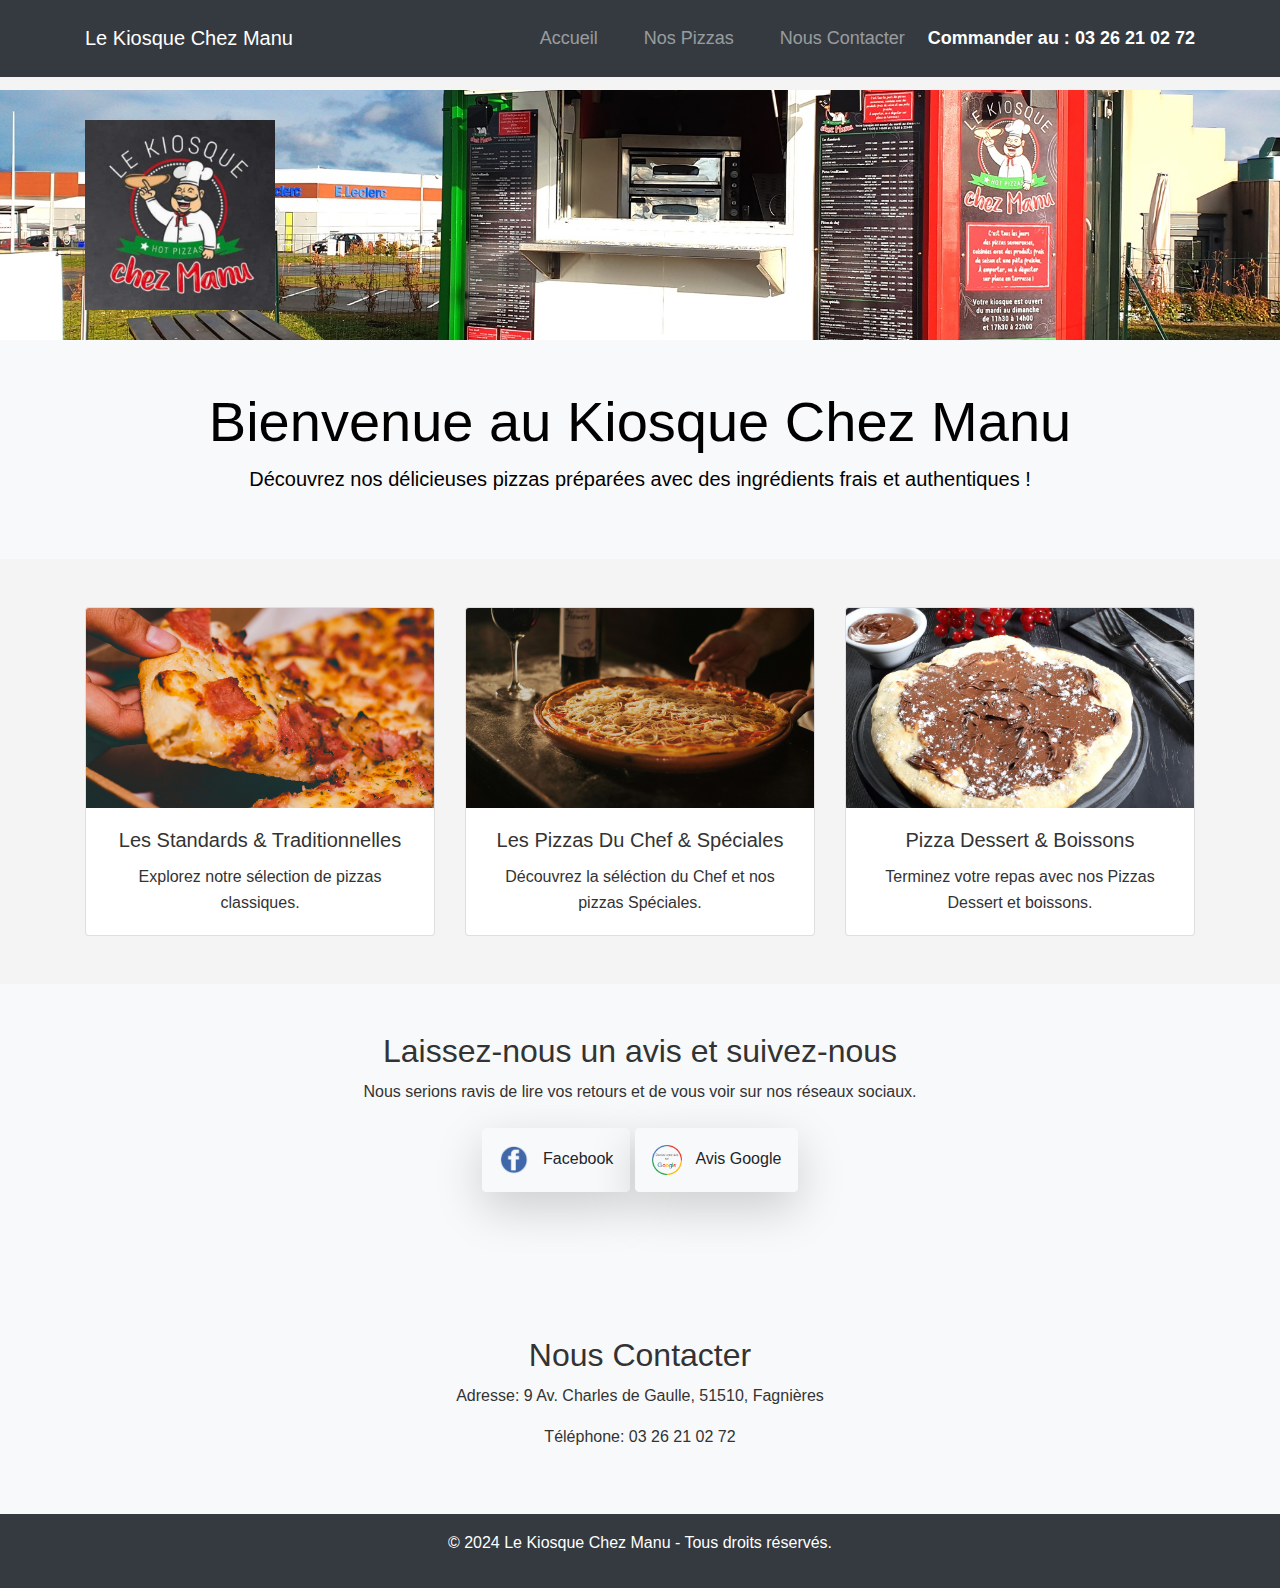
<file: index.html>
<!DOCTYPE html>
<html lang="fr">

<head>
    <meta charset="UTF-8">
    <meta name="viewport" content="width=device-width, initial-scale=1.0">
    <title>Le Kiosque Chez Manu</title>
    <!-- Lien vers Bootstrap CSS (si nécessaire) -->
    <link href="https://stackpath.bootstrapcdn.com/bootstrap/4.5.2/css/bootstrap.min.css" rel="stylesheet">
    <link rel="stylesheet" href="styles.css">
    
</head>

<body>
    <!-- Bannière avec logo et contact -->
    <header class="banner-header">
        <div class="container d-flex justify-content-between align-items-center py-3">
            <div class="logo">
                <img src="images/logo.png" alt="Logo Pizzeria" class="img-fluid" style="height: 190px;">
            </div>
        </div>
    </header>

    <!-- Navigation -->
    <nav class="navbar navbar-expand-lg navbar-dark bg-dark fixed-top">
        <div class="container">
            <a class="navbar-brand" href="index.html">Le Kiosque Chez Manu</a>
            <button class="navbar-toggler" type="button" data-toggle="collapse" data-target="#navbarNav"
                aria-controls="navbarNav" aria-expanded="false" aria-label="Toggle navigation">
                <span class="navbar-toggler-icon"></span>
            </button>
            <div class="collapse navbar-collapse" id="navbarNav">
                <ul class="navbar-nav ml-auto">
                    <li class="nav-item">
                        <a class="nav-link" href="index.html">Accueil</a>
                    </li>
                    <li class="nav-item">
                        <a class="nav-link" href="pizza.html">Nos Pizzas</a>
                    </li>
                    <li class="nav-item">
                        <a class="nav-link" href="#contact">Nous Contacter</a>
                    </li>
                </ul>
            </div>
            <div class="contact text-right">
                <p class="mb-0 my-3 text-white">Commander au : <a href="tel:0326210272" class="contact-link"><strong>03 26 21 02 72</strong></a></p>
            </div>
        </div>
    </nav>

    <!-- Section Accueil -->
    <section id="accueil" class="bg-light text-center py-5">
        <div class="container">
            <h1 class="display-4">Bienvenue au Kiosque Chez Manu</h1>
            <p class="lead">Découvrez nos délicieuses pizzas préparées avec des ingrédients frais et authentiques !</p>
        </div>
    </section>

    <!-- Trois cartes cliquables -->
    <section class="py-5">
        <div class="container">
            <div class="row">
                <div class="col-md-4">
                    <a href="pizza.html?category=classiques" class="card-link">
                        <div class="card">
                            <img src="images/pizzaclassique.jpg" class="card-img-top" alt="Pizza Classique">
                            <div class="card-body">
                                <h5 class="card-title">Les Standards & Traditionnelles</h5>
                                <p class="card-text">Explorez notre sélection de pizzas classiques.</p>
                            </div>
                        </div>
                    </a>
                </div>
                <div class="col-md-4">
                    <a href="pizza.html?category=speciales" class="card-link">
                        <div class="card">
                            <img src="images/pizzaspecial.jpg" class="card-img-top" alt="Pizzas Spécialités">
                            <div class="card-body">
                                <h5 class="card-title">Les Pizzas Du Chef & Spéciales</h5>
                                <p class="card-text">Découvrez la séléction du Chef et nos pizzas Spéciales.</p>
                            </div>
                        </div>
                    </a>
                </div>
                <div class="col-md-4">
                    <a href="pizza.html?category=desserts" class="card-link">
                        <div class="card">
                            <img src="images/dessert.jpg" class="card-img-top" alt="Desserts">
                            <div class="card-body">
                                <h5 class="card-title">Pizza Dessert & Boissons</h5>
                                <p class="card-text">Terminez votre repas avec nos Pizzas Dessert et boissons.</p>
                            </div>
                        </div>
                    </a>
                </div>
            </div>
        </div>
    </section>

    <!-- Section Avis et Réseaux Sociaux -->
    <section class="bg-light py-5">
        <div class="container text-center">
            <h2>Laissez-nous un avis et suivez-nous</h2>
            <p class="mb-4">Nous serions ravis de lire vos retours et de vous voir sur nos réseaux sociaux.</p>
            <a href="https://www.facebook.com/lekiosquechezmanu/" target="_blank" class="btn btn-light shadow-lg p-3 mb-5 bg-body-tertiary rounded">
                <img src="images/facebook-icon.png" alt="Facebook" style="width: 30px; height: 30px; margin-right: 10px;"> Facebook
            </a>
            <a href="https://www.google.com/search?q=Le%20kiosque%20chez%20Manu%20Avis&rflfq=1&num=20&stick=H4sIAAAAAAAAAONgkxIxNLWwMDG2MDQytzA1MzcxM7c0M9rAyPiKUdInVSE7M7-4sDRVITkjtUrBNzGvVMGxLLN4EStuOQCFjjLFUwAAAA&rldimm=15884381278567467962&tbm=lcl&cs=1&hl=fr&sa=X&ved=0CCgQ9fQKKABqFwoTCOCt7K_86ooDFQAAAAAdAAAAABAG&biw=1920&bih=917&dpr=1#lkt=LocalPoiReviews" target="_blank" class="btn btn-light shadow-lg p-3 mb-5 bg-body-tertiary rounded">
                <img src="images/google-icon.png" alt="Google" style="width: 30px; height: 30px; margin-right: 10px;"> Avis Google
            </a>
        </div>
    </section>

    <!-- Section Contact -->
    <section id="contact" class="bg-light py-5 text-center">
        <div class="container">
            <h2>Nous Contacter</h2>
            <p>Adresse: 9 Av. Charles de Gaulle, 51510, Fagnières</p>
            <p>Téléphone: 03 26 21 02 72</p>
        </div>
    </section>

    <!-- Footer -->
    <footer class="bg-dark text-white py-3 text-center">
        <p>&copy; 2024 Le Kiosque Chez Manu - Tous droits réservés.</p>
    </footer>

    <!-- Lien vers Bootstrap JS et dépendances -->
    <script src="https://code.jquery.com/jquery-3.5.1.slim.min.js"></script>
    <script src="https://cdn.jsdelivr.net/npm/bootstrap@4.5.2/dist/js/bootstrap.bundle.min.js"></script>

</body>

</html>
</file>
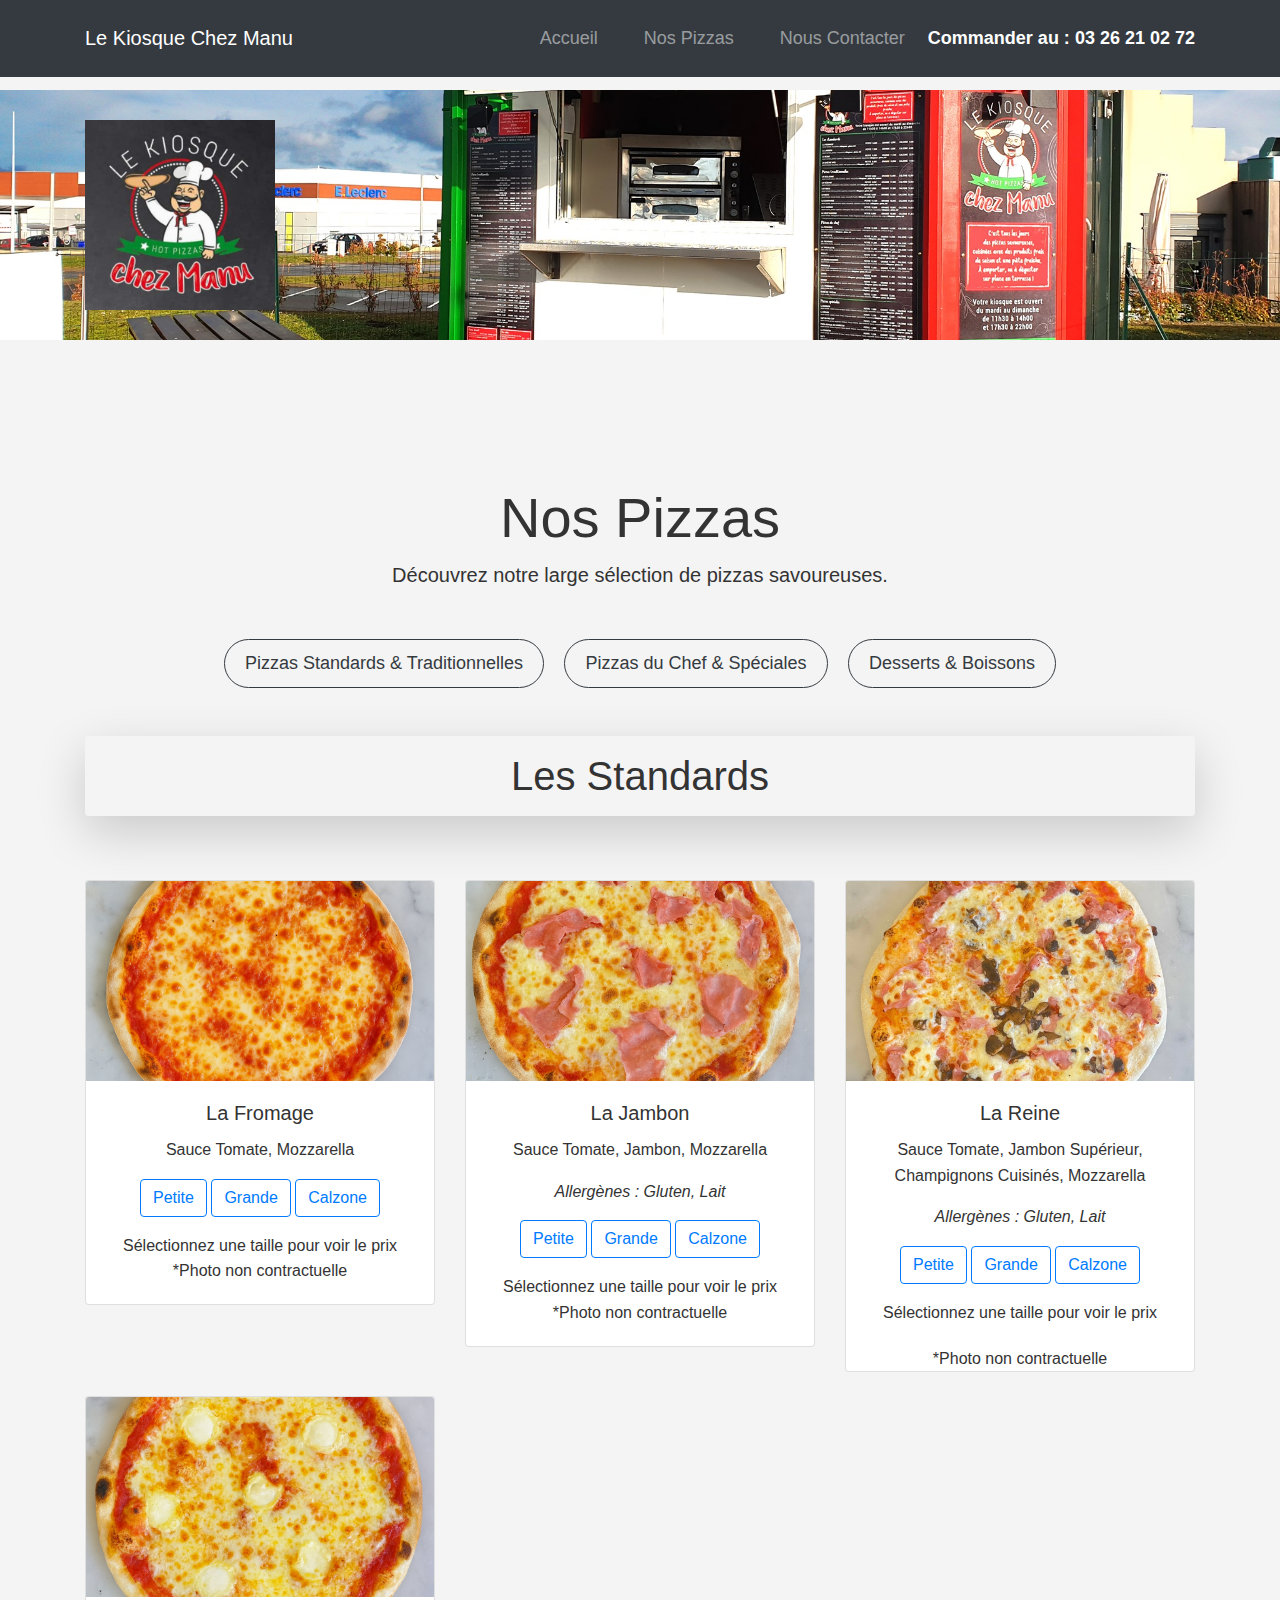
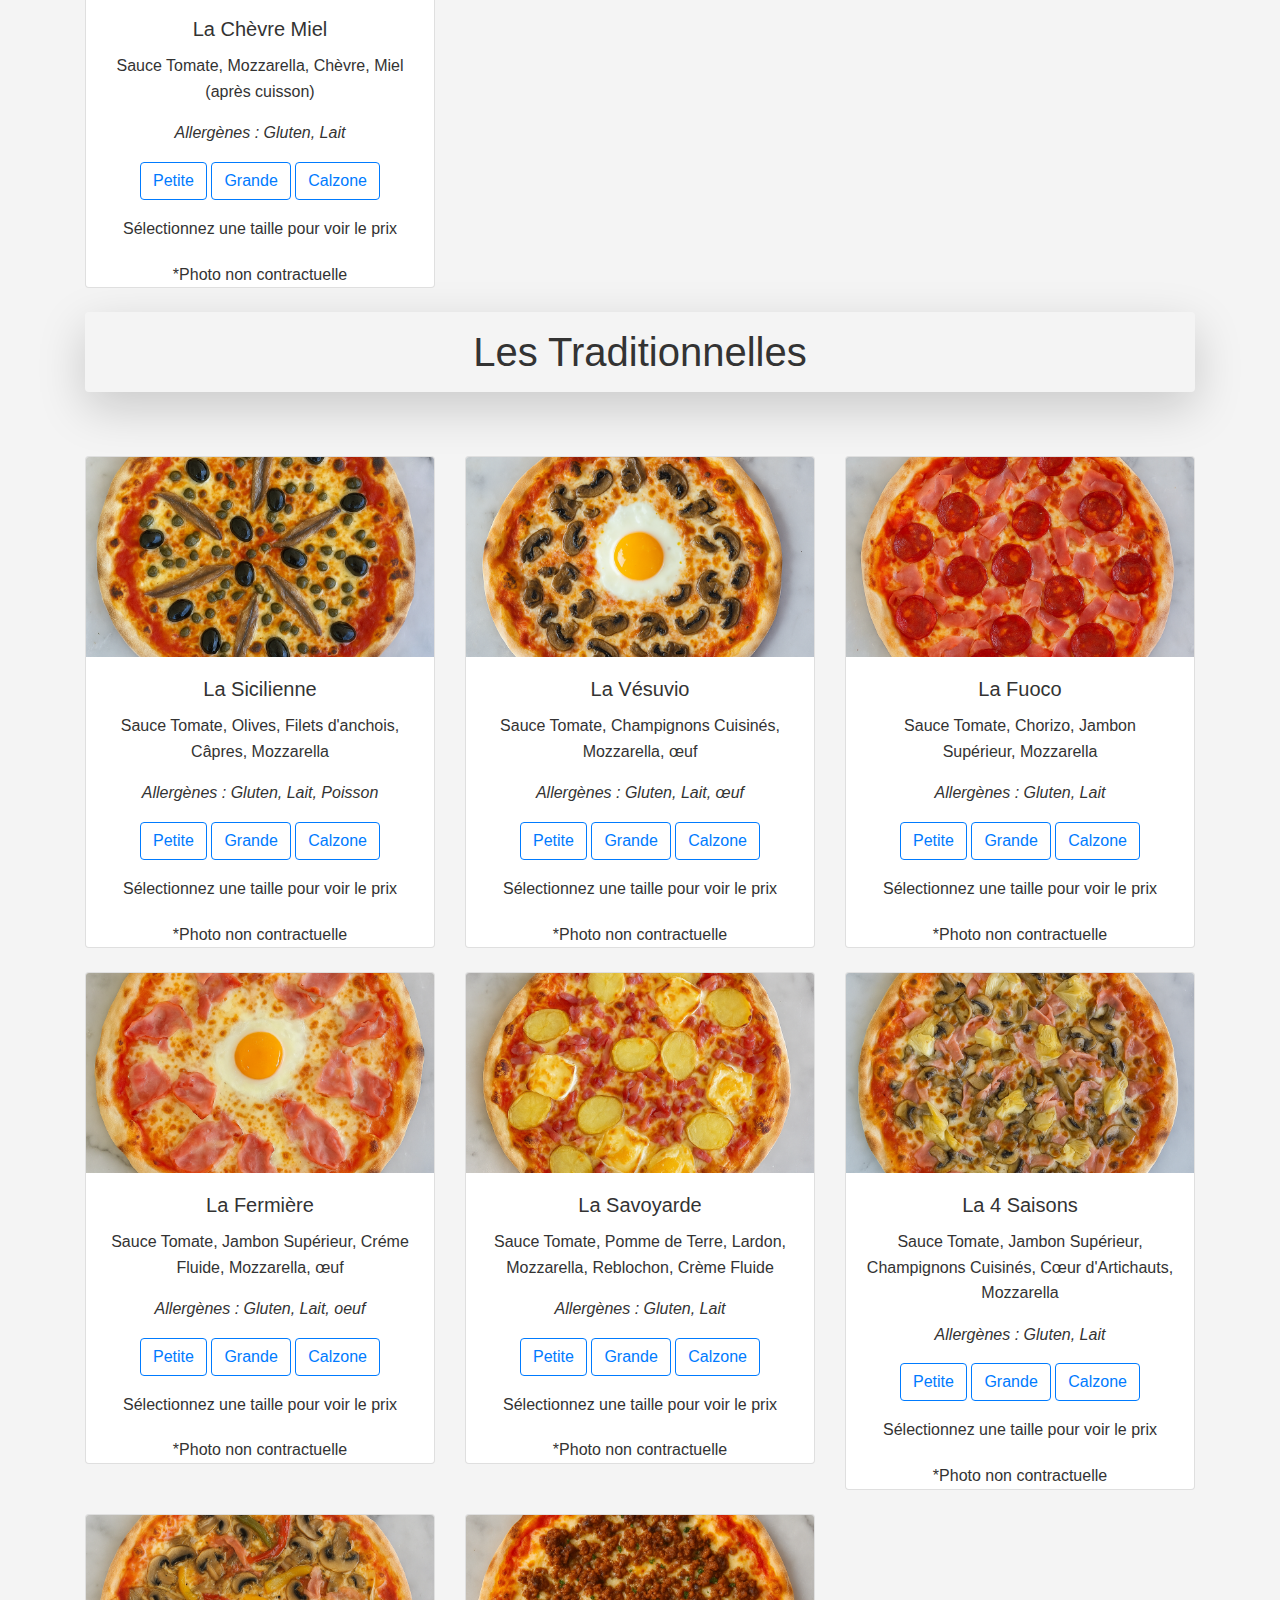
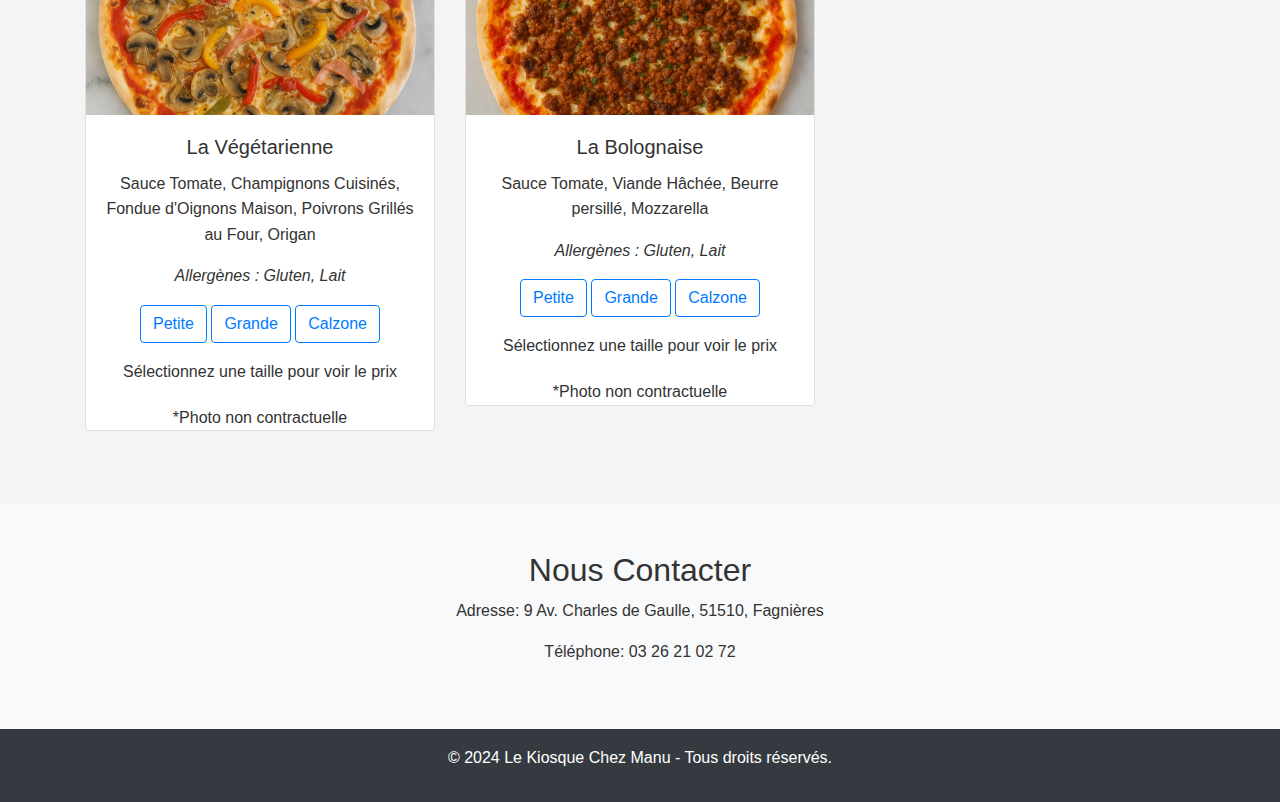
<file: pizza.html>
<!DOCTYPE html>
<html lang="fr">

<head>
    <meta charset="UTF-8">
    <meta name="viewport" content="width=device-width, initial-scale=1.0">
    <title>Nos Pizzas</title>
    <link href="https://stackpath.bootstrapcdn.com/bootstrap/4.5.2/css/bootstrap.min.css" rel="stylesheet">
    <link rel="stylesheet" href="styles.css">

    <head>
  <meta charset="UTF-8" />
  <meta name="viewport" content="width=device-width, initial-scale=1" />

  <!-- SEO de base -->
  <title>Menu pizzas – Le Kiosque Chez Manu (Fagnières) | Pizzas à emporter</title>
  <meta name="description" content="Découvrez la carte des pizzas du Kiosque Chez Manu à Fagnières (51510) : classiques, du chef, spéciales, desserts et boissons. Commande au 03 26 21 02 72." />
  <link rel="canonical" href="https://ton-domaine.fr/pizza.html" />
  <link rel="alternate" href="https://ton-domaine.fr/pizza.html" hreflang="fr-FR" />

  <!-- Open Graph / Twitter -->
  <meta property="og:type" content="website" />
  <meta property="og:locale" content="fr_FR" />
  <meta property="og:title" content="Menu pizzas – Le Kiosque Chez Manu (Fagnières)" />
  <meta property="og:description" content="Nos pizzas à emporter : classiques, du chef, spéciales, desserts et boissons." />
  <meta property="og:url" content="https://ton-domaine.fr/pizza.html" />
  <meta property="og:image" content="/images/banniere_1200x630.jpg" />
  <meta name="twitter:card" content="summary_large_image" />

  <!-- Favicons (place les fichiers générés dans /images/) -->
  <link rel="icon" type="image/png" sizes="16x16" href="/images/favicon-16x16.png">
  <link rel="icon" type="image/png" sizes="32x32" href="/images/favicon-32x32.png">
  <link rel="apple-touch-icon" sizes="180x180" href="/images/favicon-180x180.png">

  <!-- Données structurées -->
  <script type="application/ld+json">
  {
    "@context": "https://schema.org",
    "@type": "Menu",
    "name": "Carte des pizzas – Le Kiosque Chez Manu",
    "url": "https://ton-domaine.fr/pizza.html",
    "hasMenuSection": [
      {"@type": "MenuSection", "name": "Standards"},
      {"@type": "MenuSection", "name": "Traditionnelles"},
      {"@type": "MenuSection", "name": "Pizzas du Chef"},
      {"@type": "MenuSection", "name": "Spéciales"},
      {"@type": "MenuSection", "name": "Desserts"},
      {"@type": "MenuSection", "name": "Boissons"}
    ]
  }
  </script>
  <script type="application/ld+json">
  {
    "@context": "https://schema.org",
    "@type": "BreadcrumbList",
    "itemListElement": [
      {"@type": "ListItem","position": 1,"name": "Accueil","item": "https://ton-domaine.fr/"},
      {"@type": "ListItem","position": 2,"name": "Menu"}
    ]
  }
  </script>
</head>

</head>

<body>
    <!-- Bannière avec logo et contact -->
    <header class="banner-header">
        <div class="container d-flex justify-content-between align-items-center py-3">
            <div class="logo">
                <img src="images/logo.png" alt="Le Kiosque Chez Manu – Pizzeria à Fagnières" class="img-fluid" style="height: 190px;">
            </div>
        </div>
    </header>

     <!-- Navigation -->
     <nav class="navbar navbar-expand-lg navbar-dark bg-dark fixed-top">
        <div class="container">
            <a class="navbar-brand" href="index.html">Le Kiosque Chez Manu</a>
            <button class="navbar-toggler" type="button" data-toggle="collapse" data-target="#navbarNav"
                aria-controls="navbarNav" aria-expanded="false" aria-label="Toggle navigation">
                <span class="navbar-toggler-icon"></span>
            </button>
            <div class="collapse navbar-collapse" id="navbarNav">
                <ul class="navbar-nav ml-auto">
                    <li class="nav-item">
                        <a class="nav-link" href="index.html">Accueil</a>
                    </li>
                    <li class="nav-item">
                        <a class="nav-link" href="pizza.html">Nos Pizzas</a>
                    </li>
                    <li class="nav-item">
                        <a class="nav-link" href="#contact">Nous Contacter</a>
                    </li>
                </ul>
            </div>
            <div class="contact text-right">
                <p class="mb-0 my-3 text-white">Commander au : <a href="tel:0326210272" class="contact-link"><strong>03 26 21 02 72</strong></a></p>
            </div>
        </div>
    </nav>

    <!-- Section Menu Pizzas -->
    <section class="py-5">
        <div class="container text-center mt-5 pt-5">
            <h1 class="display-4">Nos Pizzas</h1>
            <p class="lead mb-5">Découvrez notre large sélection de pizzas savoureuses.</p>

            <!-- Menu de navigation interne pour les différentes catégories -->
            <div class="menu-navigation mb-5">
                <button class="btn btn-outline-dark mx-2" onclick="showSection('classiques')">Pizzas Standards & Traditionnelles </button>
                <button class="btn btn-outline-dark mx-2" onclick="showSection('speciales')">Pizzas du Chef & Spéciales</button>
                <button class="btn btn-outline-dark mx-2" onclick="showSection('desserts')">Desserts & Boissons</button>
            </div>

            <!-- Grille des pizzas classiques -->
            <div id="classiques" class="section-content">
                <div class="d-flex flex-column mb-3">
                    <h1 class="display-5 shadow-lg p-3 mb-5 bg-body-tertiary rounded"> Les Standards</h1>
                </div>
                <div class="row">
                    <div class="col-md-4 mb-4">
                        <div class="card">
                            <img src="images/fromage.png" class="card-img-top" alt="Pizza prix-fromage">
                            <div class="card-body">
                            <h5 class="card-title">La Fromage</h5>
                            <p>Sauce Tomate, Mozzarella</p>
                            <div class="mt-3">
                                <button class="btn btn-outline-primary" onclick="afficherPrix('petite', 'prix-fromage')">Petite</button>
                                <button class="btn btn-outline-primary" onclick="afficherPrix('grande', 'prix-fromage')">Grande</button>
                                <button class="btn btn-outline-primary" onclick="afficherPrix('calzone', 'prix-fromage')">Calzone</button>
                            </div>
                            <div class="mt-3">
                                <span id="prix-fromage" class="prix">Sélectionnez une taille pour voir le prix</span>
                            </div>

                            <!-- Note photo -->
                            <span class="photo-note">*Photo non contractuelle</span>
                            </div>
                        </div>
                    </div>
                    <div class="col-md-4 mb-4">
                        <div class="card">
                            <img src="images/Jambon.png" class="card-img-top" alt="Pizza Jambon">
                            <div class="card-body">
                                <h5 class="card-title">La Jambon</h5>
                                <p class="card-text">Sauce Tomate, Jambon, Mozzarella</p>
                                <span class="card-alergen"><i>Allergènes : Gluten, Lait</i></span>
                                <div class="mt-3">
                                    <button class="btn btn-outline-primary" onclick="afficherPrix('petite', 'prix-jambon')">Petite</button>
                                    <button class="btn btn-outline-primary" onclick="afficherPrix('grande', 'prix-jambon')">Grande</button>
                                    <button class="btn btn-outline-primary" onclick="afficherPrix('calzone', 'prix-jambon')">Calzone</button>
                                </div>
                                <div class="mt-3">
                                    <span id="prix-jambon" class="prix">Sélectionnez une taille pour voir le prix</span>
                                </div>
                                <span class="photo-note">*Photo non contractuelle</span>
                            </div>
                        </div>
                    </div>
                    <div class="col-md-4 mb-4">
                        <div class="card">
                            <img src="images/reine.jpeg" class="card-img-top" alt="Pizza Reine">
                            <div class="card-body">
                                <h5 class="card-title">La Reine</h5>
                                <p class="card-text">Sauce Tomate, Jambon Supérieur, Champignons Cuisinés, Mozzarella</p>
                                <span class="card-alergen"><i>Allergènes : Gluten, Lait</i></span>
                                <div class="mt-3">
                                    <button class="btn btn-outline-primary" onclick="afficherPrix('petite', 'prix-Reine')">Petite</button>
                                    <button class="btn btn-outline-primary" onclick="afficherPrix('grande', 'prix-Reine')">Grande</button>
                                    <button class="btn btn-outline-primary" onclick="afficherPrix('calzone', 'prix-Reine')">Calzone</button>
                                </div>
                                <div class="mt-3">
                                    <span id="prix-Reine" class="prix">Sélectionnez une taille pour voir le prix</span>
                                </div>
                            </div>
                            <span class="photo-note">*Photo non contractuelle</span>
                        </div>
                    </div>
                    <div class="col-md-4 mb-4">
                        <div class="card">
                            <img src="images/chevreMiel.png" class="card-img-top" alt="Pizza Chèvre Miel">
                            <div class="card-body">
                                <h5 class="card-title">La Chèvre Miel</h5>
                                <p class="card-text">Sauce Tomate, Mozzarella, Chèvre, Miel (après cuisson)</p>
                                <span class="card-alergen"><i>Allergènes : Gluten, Lait</i></span>
                                <div class="mt-3">
                                    <button class="btn btn-outline-primary" onclick="afficherPrix('petite', 'prix-ChevreMiel')">Petite</button>
                                    <button class="btn btn-outline-primary" onclick="afficherPrix('grande', 'prix-ChevreMiel')">Grande</button>
                                    <button class="btn btn-outline-primary" onclick="afficherPrix('calzone', 'prix-ChevreMiel')">Calzone</button>
                                </div>
                                <div class="mt-3">
                                    <span id="prix-ChevreMiel" class="prix">Sélectionnez une taille pour voir le prix</span>
                                </div>
                            </div>
                            <span class="photo-note">*Photo non contractuelle</span>
                        </div>
                    </div>
                    <!-- Ajout de nouvelle pizza au dessus de se commentaire -->
                </div>
                <div class="d-flex flex-column mb-3">
                    <h1 class="display-5 shadow-lg p-3 mb-5 bg-body-tertiary rounded"> Les Traditionnelles </h1>
                </div>
                <div class="row">
                    <div class="col-md-4 mb-4">
                        <div class="card">
                            <img src="images/Sicilienne.png" class="card-img-top" alt="Pizza Sicilienne">
                            <div class="card-body">
                                <h5 class="card-title">La Sicilienne</h5>
                                <p class="card-text">Sauce Tomate, Olives, Filets d'anchois, Câpres, Mozzarella</p>
                                <span class="card-alergen"><i>Allergènes : Gluten, Lait, Poisson</i></span>
                                <div class="mt-3">
                                    <button class="btn btn-outline-primary" onclick="afficherPrix('petite', 'prix-Sicilienne')">Petite</button>
                                    <button class="btn btn-outline-primary" onclick="afficherPrix('grande', 'prix-Sicilienne')">Grande</button>
                                    <button class="btn btn-outline-primary" onclick="afficherPrix('calzone', 'prix-Sicilienne')">Calzone</button>
                                </div>
                                <div class="mt-3">
                                    <span id="prix-Sicilienne" class="prix">Sélectionnez une taille pour voir le prix</span>
                                </div>
                            </div>
                            <span class="photo-note">*Photo non contractuelle</span>
                        </div>
                    </div>
                    <div class="col-md-4 mb-4">
                        <div class="card">
                            <img src="images/vesuvio.png" class="card-img-top" alt="Pizza Vesuvio">
                            <div class="card-body">
                                <h5 class="card-title">La Vésuvio</h5>
                                <p class="card-text">Sauce Tomate, Champignons Cuisinés, Mozzarella, œuf</p>
                                <span class="card-alergen"><i>Allergènes : Gluten, Lait, œuf </i></span>
                                <div class="mt-3">
                                    <button class="btn btn-outline-primary" onclick="afficherPrix('petite', 'prix-Vesuvio')">Petite</button>
                                    <button class="btn btn-outline-primary" onclick="afficherPrix('grande', 'prix-Vesuvio')">Grande</button>
                                    <button class="btn btn-outline-primary" onclick="afficherPrix('calzone', 'prix-Vesuvio')">Calzone</button>
                                </div>
                                <div class="mt-3">
                                    <span id="prix-Vesuvio" class="prix">Sélectionnez une taille pour voir le prix</span>
                                </div>
                            </div>
                            <span class="photo-note">*Photo non contractuelle</span>
                        </div>
                    </div>
                    <div class="col-md-4 mb-4">
                        <div class="card">
                            <img src="images/fuoco.png" class="card-img-top" alt="Pizza Fuoco">
                            <div class="card-body">
                                <h5 class="card-title">La Fuoco</h5>
                                <p class="card-text">Sauce Tomate, Chorizo, Jambon Supérieur, Mozzarella</p>
                                <span class="card-alergen"><i>Allergènes : Gluten, Lait</i></span>
                                <div class="mt-3">
                                    <button class="btn btn-outline-primary" onclick="afficherPrix('petite', 'prix-Fuoco')">Petite</button>
                                    <button class="btn btn-outline-primary" onclick="afficherPrix('grande', 'prix-Fuoco')">Grande</button>
                                    <button class="btn btn-outline-primary" onclick="afficherPrix('calzone', 'prix-Fuoco')">Calzone</button>
                                </div>
                                <div class="mt-3">
                                    <span id="prix-Fuoco" class="prix">Sélectionnez une taille pour voir le prix</span>
                                </div>
                            </div>
                            <span class="photo-note">*Photo non contractuelle</span>
                        </div>
                    </div>
                    <div class="col-md-4 mb-4">
                        <div class="card">
                            <img src="images/fermiere.png" class="card-img-top" alt="Pizza Fermiere">
                            <div class="card-body">
                                <h5 class="card-title">La Fermière</h5>
                                <p class="card-text">Sauce Tomate, Jambon Supérieur, Créme Fluide, Mozzarella, œuf </p>
                                <span class="card-alergen"><i>Allergènes : Gluten, Lait, oeuf</i></span>
                                <div class="mt-3">
                                    <button class="btn btn-outline-primary" onclick="afficherPrix('petite', 'prix-Fermiere')">Petite</button>
                                    <button class="btn btn-outline-primary" onclick="afficherPrix('grande', 'prix-Fermiere')">Grande</button>
                                    <button class="btn btn-outline-primary" onclick="afficherPrix('calzone', 'prix-Fermiere')">Calzone</button>
                                </div>
                                <div class="mt-3">
                                    <span id="prix-Fermiere" class="prix">Sélectionnez une taille pour voir le prix</span>
                                </div>
                            </div>
                            <span class="photo-note">*Photo non contractuelle</span>
                        </div>
                    </div>
                    <div class="col-md-4 mb-4">
                        <div class="card">
                            <img src="images/savoyarde.png" class="card-img-top" alt="Pizza Savoyarde">
                            <div class="card-body">
                                <h5 class="card-title">La Savoyarde</h5>
                                <p class="card-text">Sauce Tomate, Pomme de Terre, Lardon, Mozzarella, Reblochon, Crème Fluide </p>
                                <span class="card-alergen"><i>Allergènes : Gluten, Lait</i></span>
                                <div class="mt-3">
                                    <button class="btn btn-outline-primary" onclick="afficherPrix('petite', 'prix-Savoyarde')">Petite</button>
                                    <button class="btn btn-outline-primary" onclick="afficherPrix('grande', 'prix-Savoyarde')">Grande</button>
                                    <button class="btn btn-outline-primary" onclick="afficherPrix('calzone', 'prix-Savoyarde')">Calzone</button>
                                </div>
                                <div class="mt-3">
                                    <span id="prix-Savoyarde" class="prix">Sélectionnez une taille pour voir le prix</span>
                                </div>
                            </div>
                            <span class="photo-note">*Photo non contractuelle</span>
                        </div>
                    </div>
                    <div class="col-md-4 mb-4">
                        <div class="card">
                            <img src="images/4saisons.png" class="card-img-top" alt="Pizza 4 Saisons">
                            <div class="card-body">
                                <h5 class="card-title">La 4 Saisons</h5>
                                <p class="card-text">Sauce Tomate, Jambon Supérieur, Champignons Cuisinés, Cœur d'Artichauts, Mozzarella </p>
                                <span class="card-alergen"><i>Allergènes : Gluten, Lait</i></span>
                                <div class="mt-3">
                                    <button class="btn btn-outline-primary" onclick="afficherPrix('petite', 'prix-4Saisons')">Petite</button>
                                    <button class="btn btn-outline-primary" onclick="afficherPrix('grande', 'prix-4Saisons')">Grande</button>
                                    <button class="btn btn-outline-primary" onclick="afficherPrix('calzone', 'prix-4Saisons')">Calzone</button>
                                </div>
                                <div class="mt-3">
                                    <span id="prix-4Saisons" class="prix">Sélectionnez une taille pour voir le prix</span>
                                </div>
                            </div>
                            <span class="photo-note">*Photo non contractuelle</span>
                        </div>
                    </div>
                    <div class="col-md-4 mb-4">
                        <div class="card">
                            <img src="images/vegetarienne.png" class="card-img-top" alt="Pizza Vegetarienne">
                            <div class="card-body">
                                <h5 class="card-title">La Végétarienne</h5>
                                <p class="card-text">Sauce Tomate, Champignons Cuisinés, Fondue d'Oignons Maison, Poivrons Grillés au Four, Origan </p>
                                <span class="card-alergen"><i>Allergènes : Gluten, Lait</i></span>
                                <div class="mt-3">
                                    <button class="btn btn-outline-primary" onclick="afficherPrix('petite', 'prix-Vegetarienne')">Petite</button>
                                    <button class="btn btn-outline-primary" onclick="afficherPrix('grande', 'prix-Vegetarienne')">Grande</button>
                                    <button class="btn btn-outline-primary" onclick="afficherPrix('calzone', 'prix-Vegetarienne')">Calzone</button>
                                </div>
                                <div class="mt-3">
                                    <span id="prix-Vegetarienne" class="prix">Sélectionnez une taille pour voir le prix</span>
                                </div>
                            </div>
                            <span class="photo-note">*Photo non contractuelle</span>
                        </div>
                    </div>
                    <div class="col-md-4 mb-4">
                        <div class="card">
                            <img src="images/bolognaise.png" class="card-img-top" alt="Pizza Bolognaise">
                            <div class="card-body">
                                <h5 class="card-title">La Bolognaise</h5>
                                <p class="card-text">Sauce Tomate, Viande Hâchée, Beurre persillé, Mozzarella </p>
                                <span class="card-alergen"><i>Allergènes : Gluten, Lait</i></span>
                                <div class="mt-3">
                                    <button class="btn btn-outline-primary" onclick="afficherPrix('petite', 'prix-Bolognaise')">Petite</button>
                                    <button class="btn btn-outline-primary" onclick="afficherPrix('grande', 'prix-Bolognaise')">Grande</button>
                                    <button class="btn btn-outline-primary" onclick="afficherPrix('calzone', 'prix-Bolognaise')">Calzone</button>
                                </div>
                                <div class="mt-3">
                                    <span id="prix-Bolognaise" class="prix">Sélectionnez une taille pour voir le prix</span>
                                </div>
                            </div>
                            <span class="photo-note">*Photo non contractuelle</span>
                        </div>
                    </div>
                   
                    <!-- Ajout de nouvelle pizza au dessus de se commentaire -->
                </div>
            </div>

            <!-- Grille des pizzas spéciales -->
            <div id="speciales" class="section-content" style="display: none;">
                <div class="d-flex flex-column mb-3">
                    <h1 class="display-5 shadow-lg p-3 mb-5 bg-body-tertiary rounded"> Les Pizzas du Chef</h1>
                </div>
                <div class="row">
                    <div class="col-md-4 mb-4">
                        <div class="card">
                            <img src="images/perigord.png" class="card-img-top" alt="Pizza Perigord">
                            <div class="card-body">
                                <h5 class="card-title">La Périgord</h5>
                                <p class="card-text">Base Crème Fraiche, Pomme de Terre, Fondue d'Oignons Maison, Champignons Cuisinés, Confiture de Figue, Foie Gras, Mozzarella </p>
                                <span class="card-alergen"><i>Allergènes : Gluten, Lait</i></span>
                                <div class="mt-3">
                                    <button class="btn btn-outline-primary" onclick="afficherPrix('petite', 'prix-Perigord')">Petite</button>
                                    <button class="btn btn-outline-primary" onclick="afficherPrix('grande', 'prix-Perigord')">Grande</button>
                                    <button class="btn btn-outline-primary" onclick="afficherPrix('calzone', 'prix-Perigord')">Calzone</button>
                                </div>
                                <div class="mt-3">
                                    <span id="prix-Perigord" class="prix">Sélectionnez une taille pour voir le prix</span>
                                </div>
                            </div>
                            <span class="photo-note">*Photo non contractuelle</span>
                        </div>
                    </div>
                    <div class="col-md-4 mb-4">
                        <div class="card">
                            <img src="images/raclette.jpeg" class="card-img-top" alt="Pizza Raclette">
                            <div class="card-body">
                                <h5 class="card-title">La Raclette</h5>
                                <p class="card-text">Base Crème Fraiche, Pomme de Terre, Jambon de Pays, Fromage à Raclette</p>
                                <span class="card-alergen"><i>Allergènes : Gluten, Lait</i></span>
                                <div class="mt-3">
                                    <button class="btn btn-outline-primary" onclick="afficherPrix('petite', 'prix-Raclette')">Petite</button>
                                    <button class="btn btn-outline-primary" onclick="afficherPrix('grande', 'prix-Raclette')">Grande</button>
                                    <button class="btn btn-outline-primary" onclick="afficherPrix('calzone', 'prix-Raclette')">Calzone</button>
                                </div>
                                <div class="mt-3">
                                    <span id="prix-Raclette" class="prix">Sélectionnez une taille pour voir le prix</span>
                                </div>
                            </div>
                            <span class="photo-note">*Photo non contractuelle</span>
                        </div>
                    </div>
                    <div class="col-md-4 mb-4">
                        <div class="card">
                            <img src="images/Troyenne.png" class="card-img-top" alt="Pizza Troyenne">
                            <div class="card-body">
                                <h5 class="card-title">La Troyenne</h5>
                                <p class="card-text">Base Crème Fraiche, Moutarde, Oignons, Pomme de Terre, Andouillette, Chaource, Mozzarella</p>
                                <span class="card-alergen"><i>Allergènes : Gluten, Lait, Moutarde</i></span>
                                <div class="mt-3">
                                    <button class="btn btn-outline-primary" onclick="afficherPrix('petite', 'prix-Troyenne')">Petite</button>
                                    <button class="btn btn-outline-primary" onclick="afficherPrix('grande', 'prix-Troyenne')">Grande</button>
                                    <button class="btn btn-outline-primary" onclick="afficherPrix('calzone', 'prix-Troyenne')">Calzone</button>
                                </div>
                                <div class="mt-3">
                                    <span id="prix-Troyenne" class="prix">Sélectionnez une taille pour voir le prix</span>
                                </div>
                            </div>
                            <span class="photo-note">*Photo non contractuelle</span>
                        </div>
                    </div>
                    <div class="col-md-4 mb-4">
                        <div class="card">
                            <img src="images/Tartiflette.png" class="card-img-top" alt="Pizza Tartiflette">
                            <div class="card-body">
                                <h5 class="card-title">La Tartiflette</h5>
                                <p class="card-text">Base Crème Fraiche, Pomme de Terre, Fondue d'Oignons Maison, Lardons, Reblochon, Mozzarella</p>
                                <span class="card-alergen"><i>Allergènes : Gluten, Lait</i></span>
                                <div class="mt-3">
                                    <button class="btn btn-outline-primary" onclick="afficherPrix('petite', 'prix-Tartiflette')">Petite</button>
                                    <button class="btn btn-outline-primary" onclick="afficherPrix('grande', 'prix-Tartiflette')">Grande</button>
                                    <button class="btn btn-outline-primary" onclick="afficherPrix('calzone', 'prix-Tartiflette')">Calzone</button>
                                </div>
                                <div class="mt-3">
                                    <span id="prix-Tartiflette" class="prix">Sélectionnez une taille pour voir le prix</span>
                                </div>
                            </div>
                            <span class="photo-note">*Photo non contractuelle</span>
                        </div>
                    </div>
                    <div class="col-md-4 mb-4">
                        <div class="card">
                            <img src="images/Poulet.png" class="card-img-top" alt="Pizza Poulet">
                            <div class="card-body">
                                <h5 class="card-title">La Poulet</h5>
                                <p class="card-text">Sauce Tomate, Poulet, Fondue d'Oignons Maison, Chèvre, Miel, Crème Fluide, Mozzarella</p>
                                <span class="card-alergen"><i>Allergènes : Gluten, Lait</i></span>
                                <div class="mt-3">
                                    <button class="btn btn-outline-primary" onclick="afficherPrix('petite', 'prix-Poulet')">Petite</button>
                                    <button class="btn btn-outline-primary" onclick="afficherPrix('grande', 'prix-Poulet')">Grande</button>
                                    <button class="btn btn-outline-primary" onclick="afficherPrix('calzone', 'prix-Poulet')">Calzone</button>
                                </div>
                                <div class="mt-3">
                                    <span id="prix-Poulet" class="prix">Sélectionnez une taille pour voir le prix</span>
                                </div>
                            </div>
                            <span class="photo-note">*Photo non contractuelle</span>
                        </div>
                    </div>

                    <!-- Ajout de nouvelle pizza au dessus de se commentaire -->
                </div>

                <div class="d-flex flex-column mb-3">
                    <h1 class="display-5 shadow-lg p-3 mb-5 bg-body-tertiary rounded"> Les Spéciales</h1>
                </div>

                <div class="row">
                    <div class="col-md-4 mb-4">
                        <div class="card">
                            <img src="images/Burger.png" class="card-img-top" alt="Pizza Burger">
                            <div class="card-body">
                                <h5 class="card-title">La Burger</h5>
                                <p class="card-text">Sauce Tomate, Vainde Hâchée, Beurre persillé, Mozzarella</p>
                                <span class="card-alergen"><i>Allergènes : Gluten, Lait</i></span>
                                <div class="mt-3">
                                    <button class="btn btn-outline-primary" onclick="afficherPrix('petite', 'prix-Burger')">Petite</button>
                                    <button class="btn btn-outline-primary" onclick="afficherPrix('grande', 'prix-Burger')">Grande</button>
                                    <button class="btn btn-outline-primary" onclick="afficherPrix('calzone', 'prix-Burger')">Calzone</button>
                                </div>
                                <div class="mt-3">
                                    <span id="prix-Burger" class="prix">Sélectionnez une taille pour voir le prix</span>
                                </div>
                            </div>
                            <span class="photo-note">*Photo non contractuelle</span>
                        </div>
                    </div>
                    <div class="col-md-4 mb-4">
                        <div class="card">
                            <img src="images/Kebab.png" class="card-img-top" alt="Pizza Kebab">
                            <div class="card-body">
                                <h5 class="card-title">La Kebab</h5>
                                <p class="card-text">Sauce Tomate, Viande à Kebab, Fondue d'Oignons maison, Sauce Kebab, Mozzarella </p>
                                <span class="card-alergen"><i>Allergènes : Gluten, Lait</i></span>
                                <div class="mt-3">
                                    <button class="btn btn-outline-primary" onclick="afficherPrix('petite', 'prix-Kebab')">Petite</button>
                                    <button class="btn btn-outline-primary" onclick="afficherPrix('grande', 'prix-Kebab')">Grande</button>
                                    <button class="btn btn-outline-primary" onclick="afficherPrix('calzone', 'prix-Kebab')">Calzone</button>
                                </div>
                                <div class="mt-3">
                                    <span id="prix-Kebab" class="prix">Sélectionnez une taille pour voir le prix</span>
                                </div>
                            </div>
                            <span class="photo-note">*Photo non contractuelle</span>
                        </div>
                    </div>
                    <div class="col-md-4 mb-4">
                        <div class="card">
                            <img src="images/capoupascap.jpeg" class="card-img-top" alt="Pizza CapOuPasCap">
                            <div class="card-body">
                                <h5 class="card-title">La Cap Ou Pas Cap</h5>
                                <p class="card-text">Sauce Tomate, Jambon Supérieur, Merguez, Chorizo, Lardons, Sauce Samouraï, Épices, Mozzarella </p>
                                <span class="card-alergen"><i>Allergènes : Gluten, Lait</i></span>
                                <div class="mt-3">
                                    <button class="btn btn-outline-primary" onclick="afficherPrix('petite', 'prix-CapOuPasCap')">Petite</button>
                                    <button class="btn btn-outline-primary" onclick="afficherPrix('grande', 'prix-CapOuPasCap')">Grande</button>
                                    <button class="btn btn-outline-primary" onclick="afficherPrix('calzone', 'prix-CapOuPasCap')">Calzone</button>
                                </div>
                                <div class="mt-3">
                                    <span id="prix-CapOuPasCap" class="prix">Sélectionnez une taille pour voir le prix</span>
                                </div>
                            </div>
                            <span class="photo-note">*Photo non contractuelle</span>
                        </div>
                    </div>
                    <div class="col-md-4 mb-4">
                        <div class="card">
                            <img src="images/RoyaleBBQ.png" class="card-img-top" alt="Pizza RoyaleBBQ">
                            <div class="card-body">
                                <h5 class="card-title">La Pizza Royale Au Barbecue</h5>
                                <p class="card-text">Sauce Tomate, Fondue d'Oignons Maison, Poulet, Merguez, Sauce Barbecue, Poivrons Grillés au Four, Origan, Mozzarella </p>
                                <span class="card-alergen"><i>Allergènes : Gluten, Lait</i></span>
                                <div class="mt-3">
                                    <button class="btn btn-outline-primary" onclick="afficherPrix('petite', 'prix-RoyaleBBQ')">Petite</button>
                                    <button class="btn btn-outline-primary" onclick="afficherPrix('grande', 'prix-RoyaleBBQ')">Grande</button>
                                    <button class="btn btn-outline-primary" onclick="afficherPrix('calzone', 'prix-RoyaleBBQ')">Calzone</button>
                                </div>
                                <div class="mt-3">
                                    <span id="prix-RoyaleBBQ" class="prix">Sélectionnez une taille pour voir le prix</span>
                                </div>
                            </div>
                            <span class="photo-note">*Photo non contractuelle</span>
                        </div>
                    </div>
                    <div class="col-md-4 mb-4">
                        <div class="card">
                            <img src="images/Country.png" class="card-img-top" alt="Pizza Country">
                            <div class="card-body">
                                <h5 class="card-title">La Country</h5>
                                <p class="card-text">Sauce Tomate, Viande Hachée de Boeuf, Chorizo, Fondue d'Oignons Maison, Mozzarella, Épices à Pizza, œuf </p>
                                <span class="card-alergen"><i>Allergènes : Gluten, Lait, œuf</i></span>
                                <div class="mt-3">
                                    <button class="btn btn-outline-primary" onclick="afficherPrix('petite', 'prix-Country')">Petite</button>
                                    <button class="btn btn-outline-primary" onclick="afficherPrix('grande', 'prix-Country')">Grande</button>
                                    <button class="btn btn-outline-primary" onclick="afficherPrix('calzone', 'prix-Country')">Calzone</button>
                                </div>
                                <div class="mt-3">
                                    <span id="prix-Country" class="prix">Sélectionnez une taille pour voir le prix</span>
                                </div>
                            </div>
                            <span class="photo-note">*Photo non contractuelle</span>
                        </div>
                    </div>
                    <div class="col-md-4 mb-4">
                        <div class="card">
                            <img src="images/Chti.png" class="card-img-top" alt="Pizza Chti">
                            <div class="card-body">
                                <h5 class="card-title">La Ch'ti</h5>
                                <p class="card-text">Base Crème, Pomme de Terre, Lardons, Mozzarella, Maroilles </p>
                                <span class="card-alergen"><i>Allergènes : Gluten, Lait</i></span>
                                <div class="mt-3">
                                    <button class="btn btn-outline-primary" onclick="afficherPrix('petite', 'prix-Chti')">Petite</button>
                                    <button class="btn btn-outline-primary" onclick="afficherPrix('grande', 'prix-Chti')">Grande</button>
                                    <button class="btn btn-outline-primary" onclick="afficherPrix('calzone', 'prix-Chti')">Calzone</button>
                                </div>
                                <div class="mt-3">
                                    <span id="prix-Chti" class="prix">Sélectionnez une taille pour voir le prix</span>
                                </div>
                            </div>
                            <span class="photo-note">*Photo non contractuelle</span>
                        </div>
                    </div>
                    <div class="col-md-4 mb-4">
                        <div class="card">
                            <img src="images/carnivore.jpeg" class="card-img-top" alt="Pizza Carnivore">
                            <div class="card-body">
                                <h5 class="card-title">La Carnivore</h5>
                                <p class="card-text">Sauce Tomate, Merguez, Viande Hachée de Boeuf, Poulet, Poivrons Grillés au Four, Sauce Barbecue, Mozzarella </p>
                                <span class="card-alergen"><i>Allergènes : Gluten, Lait</i></span>
                                <div class="mt-3">
                                    <button class="btn btn-outline-primary" onclick="afficherPrix('petite', 'prix-Carnivore')">Petite</button>
                                    <button class="btn btn-outline-primary" onclick="afficherPrix('grande', 'prix-Carnivore')">Grande</button>
                                    <button class="btn btn-outline-primary" onclick="afficherPrix('calzone', 'prix-Carnivore')">Calzone</button>
                                </div>
                                <div class="mt-3">
                                    <span id="prix-Carnivore" class="prix">Sélectionnez une taille pour voir le prix</span>
                                </div>
                            </div>
                            <span class="photo-note">*Photo non contractuelle</span>
                        </div>
                    </div>
                    <div class="col-md-4 mb-4">
                        <div class="card">
                            <img src="images/California.png" class="card-img-top" alt="Pizza California">
                            <div class="card-body">
                                <h5 class="card-title">La California</h5>
                                <p class="card-text">Sauce Tomate, Pomme de Terre, Viande Hachée, Fondue d'Oignons maison, Cheddar, Sauce Barbecue, Mozzarella</p>
                                <span class="card-alergen"><i>Allergènes : Gluten, Lait</i></span>
                                <div class="mt-3">
                                    <button class="btn btn-outline-primary" onclick="afficherPrix('petite', 'prix-California')">Petite</button>
                                    <button class="btn btn-outline-primary" onclick="afficherPrix('grande', 'prix-California')">Grande</button>
                                    <button class="btn btn-outline-primary" onclick="afficherPrix('calzone', 'prix-California')">Calzone</button>
                                </div>
                                <div class="mt-3">
                                    <span id="prix-California" class="prix">Sélectionnez une taille pour voir le prix</span>
                                </div>
                            </div>
                            <span class="photo-note">*Photo non contractuelle</span>
                        </div>
                    </div>
                    <div class="col-md-4 mb-4">
                        <div class="card">
                            <img src="images/Pena.png" class="card-img-top" alt="Pizza Pena">
                            <div class="card-body">
                                <h5 class="card-title">La Pena</h5>
                                <p class="card-text">Base Crème, Viande hachée de Boeuf, Fondue d'Oignons Maison, Cornichons Sucrés, Cheddar Maturé (7 mois), Sauce Burger, Bacon Fumé, Mozzarella </p>
                                <span class="card-alergen"><i>Allergènes : Gluten, Lait</i></span>
                                <div class="mt-3">
                                    <button class="btn btn-outline-primary" onclick="afficherPrix('petite', 'prix-Pena')">Petite</button>
                                    <button class="btn btn-outline-primary" onclick="afficherPrix('grande', 'prix-Pena')">Grande</button>
                                    <button class="btn btn-outline-primary" onclick="afficherPrix('calzone', 'prix-Pena')">Calzone</button>
                                </div>
                                <div class="mt-3">
                                    <span id="prix-Pena" class="prix">Sélectionnez une taille pour voir le prix</span>
                                </div>
                            </div>
                            <span class="photo-note">*Photo non contractuelle</span>
                        </div>
                    </div>
                    <div class="col-md-4 mb-4">
                        <div class="card">
                            <img src="images/MoitMoit.png" class="card-img-top" alt="Pizza MoitMoit">
                            <div class="card-body">
                                <h5 class="card-title">La Moit Moit</h5>
                                <p class="card-text">Deux recettes au choix valable sur toute la carte</p>
                                <span class="card-alergen"><i>Allergènes : Voir recettes choisie</i></span>
                                <div class="mt-3">
                                    <button class="btn btn-outline-primary" onclick="afficherPrix('petite', 'prix-MoitMoit')">Petite</button>
                                    <button class="btn btn-outline-primary" onclick="afficherPrix('grande', 'prix-MoitMoit')">Grande</button>
                            
                                </div>
                                <div class="mt-3">
                                    <span id="prix-MoitMoit" class="prix">Sélectionnez une taille pour voir le prix</span>
                                </div>
                            </div>
                            <span class="photo-note">*Photo non contractuelle</span>
                        </div>
                    </div>
                     <div class="col-md-4 mb-4">
                        <div class="card">
                            <img src="images/Bourguignonne.png" class="card-img-top" alt="Pizza-Bourguignonne">
                            <div class="card-body">
                                <h5 class="card-title">La Bourguignonne</h5>
                                <p class="card-text">Sauce Tomate, Jambon Supérieur, Champignons Cuisinés, Escargots, Beurre persillé, Mozzarella. </p>
                                <span class="card-alergen"><i>Allergènes : Gluten, Lait</i></span>
                                <div class="mt-3">
                                    <button class="btn btn-outline-primary" onclick="afficherPrix('petite', 'prix-Bourguignonne')">Petite</button>
                                    <button class="btn btn-outline-primary" onclick="afficherPrix('grande', 'prix-Bourguignonne')">Grande</button>
                                    <button class="btn btn-outline-primary" onclick="afficherPrix('calzone', 'prix-Bourguignonne')">Calzone</button>
                                </div>
                                <div class="mt-3">
                                    <span id="prix-Bourguignonne" class="prix">Sélectionnez une taille pour voir le prix</span>
                                </div>
                            </div>
                            <span class="photo-note">*Photo non contractuelle</span>
                        </div>
                    </div>
                     <div class="col-md-4 mb-4">
                        <div class="card">
                            <img src="images/Orientale.png" class="card-img-top" alt="Pizza-Orientale">
                            <div class="card-body">
                                <h5 class="card-title">L'Orientale</h5>
                                <p class="card-text">Sauce Tomate, Champignons Cuisinés, Poivrons Grillés au Four, Fondue D'Oignons Maison, Merguez, Chorizo, Pois Chiches, Mozzarella, (épices sur demande avec ou sans oeuf) </p>
                                <span class="card-alergen"><i>Allergènes : Gluten, Lait</i></span>
                                <div class="mt-3">
                                    <button class="btn btn-outline-primary" onclick="afficherPrix('petite', 'prix-Orientale')">Petite</button>
                                    <button class="btn btn-outline-primary" onclick="afficherPrix('grande', 'prix-Orientale')">Grande</button>
                                    <button class="btn btn-outline-primary" onclick="afficherPrix('calzone', 'prix-Orientale')">Calzone</button>
                                </div>
                                <div class="mt-3">
                                    <span id="prix-Orientale" class="prix">Sélectionnez une taille pour voir le prix</span>
                                </div>
                            </div>
                            <span class="photo-note">*Photo non contractuelle</span>
                        </div>
                    </div>
                     <div class="col-md-4 mb-4">
                        <div class="card">
                            <img src="images/Santo.png" class="card-img-top" alt="Pizza Santo">
                            <div class="card-body">
                                <h5 class="card-title">La Santo</h5>
                                <p class="card-text">Moutarde, Thon, Crème fluide, Mozzarella </p>
                                <span class="card-alergen"><i>Allergènes : Gluten, Lait, Poisson, Moutarde</i></span>
                                <div class="mt-3">
                                    <button class="btn btn-outline-primary" onclick="afficherPrix('petite', 'prix-Santo')">Petite</button>
                                    <button class="btn btn-outline-primary" onclick="afficherPrix('grande', 'prix-Santo')">Grande</button>
                                    <button class="btn btn-outline-primary" onclick="afficherPrix('calzone', 'prix-Santo')">Calzone</button>
                                </div>
                                <div class="mt-3">
                                    <span id="prix-Santo" class="prix">Sélectionnez une taille pour voir le prix</span>
                                </div>
                            </div>
                            <span class="photo-note">*Photo non contractuelle</span>
                        </div>
                    </div>
                     <div class="col-md-4 mb-4">
                        <div class="card">
                            <img src="images/exotique.jpeg" class="card-img-top" alt="Pizza Exotique">
                            <div class="card-body">
                                <h5 class="card-title">L'Exotique</h5>
                                <p class="card-text">Base Crème, Poulet, Fondue D'Oignons Maison, Ananas, Curry, Mozzarella</p>
                                <span class="card-alergen"><i>Allergènes : Gluten, Lait</i></span>
                                <div class="mt-3">
                                    <button class="btn btn-outline-primary" onclick="afficherPrix('petite', 'prix-Exotique')">Petite</button>
                                    <button class="btn btn-outline-primary" onclick="afficherPrix('grande', 'prix-Exotique')">Grande</button>
                                    <button class="btn btn-outline-primary" onclick="afficherPrix('calzone', 'prix-Exotique')">Calzone</button>
                                </div>
                                <div class="mt-3">
                                    <span id="prix-Exotique" class="prix">Sélectionnez une taille pour voir le prix</span>
                                </div>
                            </div>
                            <span class="photo-note">*Photo non contractuelle</span>
                        </div>
                    </div>
                     <div class="col-md-4 mb-4">
                        <div class="card">
                            <img src="images/Venise.png" class="card-img-top" alt="Pizza Venise">
                            <div class="card-body">
                                <h5 class="card-title">La Venise</h5>
                                <p class="card-text">Sauce Tomate, Jambon Supérieur, Saumon, Crème Fluide, Mozzarella</p>
                                <span class="card-alergen"><i>Allergènes : Gluten, Lait, Poisson</i></span>
                                <div class="mt-3">
                                    <button class="btn btn-outline-primary" onclick="afficherPrix('petite', 'prix-Venise')">Petite</button>
                                    <button class="btn btn-outline-primary" onclick="afficherPrix('grande', 'prix-Venise')">Grande</button>
                                    <button class="btn btn-outline-primary" onclick="afficherPrix('calzone', 'prix-Venise')">Calzone</button>
                                </div>
                                <div class="mt-3">
                                    <span id="prix-Venise" class="prix">Sélectionnez une taille pour voir le prix</span>
                                </div>
                            </div>
                            <span class="photo-note">*Photo non contractuelle</span>
                        </div>
                    </div>
                     <div class="col-md-4 mb-4">
                        <div class="card">
                            <img src="images/4fromages.jpeg" class="card-img-top" alt="Pizza 4Fromages">
                            <div class="card-body">
                                <h5 class="card-title">La 4 Fromages</h5>
                                <p class="card-text">Sauce Tomate, Bleu, Chèvre, Reblochon, Crème Fluide, Mozzarella </p>
                                <span class="card-alergen"><i>Allergènes : Gluten, Lait</i></span>
                                <div class="mt-3">
                                    <button class="btn btn-outline-primary" onclick="afficherPrix('petite', 'prix-4Fromages')">Petite</button>
                                    <button class="btn btn-outline-primary" onclick="afficherPrix('grande', 'prix-4Fromages')">Grande</button>
                                    <button class="btn btn-outline-primary" onclick="afficherPrix('calzone', 'prix-4Fromages')">Calzone</button>
                                </div>
                                <div class="mt-3">
                                    <span id="prix-4Fromages" class="prix">Sélectionnez une taille pour voir le prix</span>
                                </div>
                            </div>
                            <span class="photo-note">*Photo non contractuelle</span>
                        </div>
                    </div>
                     <div class="col-md-4 mb-4">
                        <div class="card">
                            <img src="images/ReineOcean.png" class="card-img-top" alt="Pizza ReineOcean">
                            <div class="card-body">
                                <h5 class="card-title">La Reine de L'Océan</h5>
                                <p class="card-text">Suce Tomate, Cocktail de Fuits de Mer, Beurre persillé, Crème Fluide, Mozzarella</p>
                                <span class="card-alergen"><i>Allergènes : Gluten, Lait, Poisson</i></span>
                                <div class="mt-3">
                                    <button class="btn btn-outline-primary" onclick="afficherPrix('petite', 'prix-ReineOcean')">Petite</button>
                                    <button class="btn btn-outline-primary" onclick="afficherPrix('grande', 'prix-ReineOcean')">Grande</button>
                                    
                                </div>
                                <div class="mt-3">
                                    <span id="prix-ReineOcean" class="prix">Sélectionnez une taille pour voir le prix</span>
                                </div>
                            </div>
                            <span class="photo-note">*Photo non contractuelle</span>
                        </div>
                    </div>
                     <div class="col-md-4 mb-4">
                        <div class="card">
                            <img src="images/Cappricciosa.png" class="card-img-top" alt="Pizza Capricciosa">
                            <div class="card-body">
                                <h5 class="card-title">La Cappricciosa</h5>
                                <p class="card-text">Sauce Tomate, Jambon Supérieur, Champignons Cuisinés, Ail, Vin Blanc, Tomate Fraîche, Mozzarella </p>
                                <span class="card-alergen"><i>Allergènes : Gluten, Lait</i></span>
                                <div class="mt-3">
                                    <button class="btn btn-outline-primary" onclick="afficherPrix('petite', 'prix-Capricciosa')">Petite</button>
                                    <button class="btn btn-outline-primary" onclick="afficherPrix('grande', 'prix-Capricciosa')">Grande</button>
                                    <button class="btn btn-outline-primary" onclick="afficherPrix('calzone', 'prix-Capricciosa')">Calzone</button>
                                </div>
                                <div class="mt-3">
                                    <span id="prix-Capricciosa" class="prix">Sélectionnez une taille pour voir le prix</span>
                                </div>
                            </div>
                            <span class="photo-note">*Photo non contractuelle</span>
                        </div>
                    </div>
                     <div class="col-md-4 mb-4">
                        <div class="card">
                            <img src="images/6Fromage.png" class="card-img-top" alt="Pizza 6Fromages">
                            <div class="card-body">
                                <h5 class="card-title">La 6 Fromages</h5>
                                <p class="card-text">Base Crème, Bleu, Reblochon, Raclette, Cheddar, Mozzarella</p>
                                <span class="card-alergen"><i>Allergènes : Gluten, Lait</i></span>
                                <div class="mt-3">
                                    <button class="btn btn-outline-primary" onclick="afficherPrix('petite', 'prix-6Fromages')">Petite</button>
                                    <button class="btn btn-outline-primary" onclick="afficherPrix('grande', 'prix-6Fromages')">Grande</button>
                                    
                                </div>
                                <div class="mt-3">
                                    <span id="prix-6Fromages" class="prix">Sélectionnez une taille pour voir le prix</span>
                                </div>
                            </div>
                            <span class="photo-note">*Photo non contractuelle</span>
                        </div>
                    </div>
                    
                    <!-- Ajout de nouvelle pizza au dessus de se commentaire -->
                </div>
            </div>

            <!-- Grille des desserts -->
            <div id="desserts" class="section-content" style="display: none;">
                <div class="d-flex flex-column mb-3">
                    <h1 class="display-5 shadow-lg p-3 mb-5 bg-body-tertiary rounded"> Desserts </h1>
                </div>
                <div class="row">
                    <div class="col-md-4 mb-4">
                        <div class="card">
                            <img src="images/TripleChoco.png" class="card-img-top" alt="Pizza TripleChoco">
                            <div class="card-body">
                                <h5 class="card-title">La Triple Choco</h5>
                                <p class="card-text">Chocolat Noir, Chocolat au Lait, Chocolat Blanc, Crème Fluide, Coulis de Chocolat</p>
                                <span class="card-alergen"><i>Allergènes : Gluten, Lait</i></span>
                                <div class="mt-3">
                                    <button class="btn btn-outline-primary" onclick="afficherPrix('petite', 'prix-TripleChoco')">Petite</button>
                                    <button class="btn btn-outline-primary" onclick="afficherPrix('grande', 'prix-TripleChoco')">Grande</button>
                            
                                </div>
                                <div class="mt-3">
                                    <span id="prix-TripleChoco" class="prix">Sélectionnez une taille pour voir le prix</span>
                                </div>
                            </div>
                            <span class="photo-note">*Photo non contractuelle</span>
                        </div>
                    </div>
                    <div class="col-md-4 mb-4">
                        <div class="card">
                            <img src="images/NutellaBanane.png" class="card-img-top" alt="Pizza NutellaBanane">
                            <div class="card-body">
                                <h5 class="card-title">La Nutella Banane</h5>
                                <p class="card-text"> Nutella, Banane, Noix de Coco</p>
                                <span class="card-alergen"><i>Allergènes : Gluten, Lait</i></span>
                                <div class="mt-3">
                                    <button class="btn btn-outline-primary" onclick="afficherPrix('petite', 'prix-NutellaBanane')">Petite</button>
                                    <button class="btn btn-outline-primary" onclick="afficherPrix('grande', 'prix-NutellaBanane')">Grande</button>
                            
                                </div>
                                <div class="mt-3">
                                    <span id="prix-NutellaBanane" class="prix">Sélectionnez une taille pour voir le prix</span>
                                </div>
                            </div>
                            <span class="photo-note">*Photo non contractuelle</span>
                        </div>
                    </div>
                    <div class="col-md-4 mb-4">
                        <div class="card">
                            <img src="images/PoireNutella.png" class="card-img-top" alt="Pizza NutellaPoire">
                            <div class="card-body">
                                <h5 class="card-title">La Nutella Poire</h5>
                                <p class="card-text">Nutella, Poire, Coulis de Chocolat</p>
                                <span class="card-alergen"><i>Allergènes : Gluten, Lait</i></span>
                                <div class="mt-3">
                                    <button class="btn btn-outline-primary" onclick="afficherPrix('petite', 'prix-NutellaPoire')">Petite</button>
                                    <button class="btn btn-outline-primary" onclick="afficherPrix('grande', 'prix-NutellaPoire')">Grande</button>
                            
                                </div>
                                <div class="mt-3">
                                    <span id="prix-NutellaPoire" class="prix">Sélectionnez une taille pour voir le prix</span>
                                </div>
                            </div>
                            <span class="photo-note">*Photo non contractuelle</span>
                        </div>
                    </div>
                    <div class="col-md-4 mb-4">
                        <div class="card">
                            <img src="images/NutellaPoireBananeAnanas.png" class="card-img-top" alt="Pizza NutellaPoireBananeAnanas">
                            <div class="card-body">
                                <h5 class="card-title">La Nutella Poire Banane Ananas</h5>
                                <p class="card-text">Nutella, Poire, Banane, Ananas, Noix de Coco, Coulis de Chocolat</p>
                                <span class="card-alergen"><i>Allergènes : Gluten, Lait</i></span>
                                <div class="mt-3">
                                    <button class="btn btn-outline-primary" onclick="afficherPrix('petite', 'prix-NutellaPoireBananeAnanas')">Petite</button>
                                    <button class="btn btn-outline-primary" onclick="afficherPrix('grande', 'prix-NutellaPoireBananeAnanas')">Grande</button>
                            
                                </div>
                                <div class="mt-3">
                                    <span id="prix-NutellaPoireBananeAnanas" class="prix">Sélectionnez une taille pour voir le prix</span>
                                </div>
                            </div>
                            <span class="photo-note">*Photo non contractuelle</span>
                        </div>
                    </div>

                    <!-- Ajout de nouvelle pizza au dessus de se commentaire -->
                </div>
                <div class="d-flex flex-column mb-3">
                    <h1 class="display-5 shadow-lg p-3 mb-5 bg-body-tertiary rounded"> Toutes Nos Boissons </h1>
                </div>
                <div class="row">
                    <div class="col-md-4 mb-4">
                        <div class="card">
                            <img src="images/oasis.jpg" class="card-img-top" alt="Oasis">
                            <div class="card-body">
                                <h5 class="card-title">Oasis Tropical</h5>
                                <p class="card-text"></p>
                                <span class="card-alergen"><i></i></span>
                                <div class="mt-3">
                                    <button class="btn btn-outline-primary" onclick="afficherPrix('petite', 'prix-Oasis')">33 cl</button>
                                    <button class="btn btn-outline-primary" onclick="afficherPrix('grande', 'prix-Oasis')">2 L</button>
                            
                                </div>
                                <div class="mt-3">
                                    <span id="prix-Oasis" class="prix">Sélectionnez une taille pour voir le prix</span>
                                </div>
                            </div>
                        </div>
                    </div>
                    <div class="col-md-4 mb-4">
                        <div class="card">
                            <img src="images/cocaclassique.jpg" class="card-img-top" alt="CocaCola">
                            <div class="card-body">
                                <h5 class="card-title">Coca-Cola</h5>
                                <p class="card-text"></p>
                                <span class="card-alergen"><i></i></span>
                                <div class="mt-3">
                                    <button class="btn btn-outline-primary" onclick="afficherPrix('petite', 'prix-CocaCola')">33 cl</button>
                                    <button class="btn btn-outline-primary" onclick="afficherPrix('grande', 'prix-CocaCola')">1,25 L</button>
                            
                                </div>
                                <div class="mt-3">
                                    <span id="prix-CocaCola" class="prix">Sélectionnez une taille pour voir le prix</span>
                                </div>
                            </div>
                        </div>
                    </div>
                    <div class="col-md-4 mb-4">
                        <div class="card">
                            <img src="images/cocazero.jpg" class="card-img-top" alt="CocaColaZero">
                            <div class="card-body">
                                <h5 class="card-title">Coca-Cola Zero</h5>
                                <p class="card-text"></p>
                                <span class="card-alergen"><p>33 cl</p></span>
                                
                                <div class="mt-3">
                                    <span id="prix-CocaCola" class="prix">Prix : 2,00 €</span>
                                </div>
                            </div>
                        </div>
                    </div>
                    <div class="col-md-4 mb-4">
                        <div class="card">
                            <img src="images/icetea.jpg" class="card-img-top" alt="Ice Tea">
                            <div class="card-body">
                                <h5 class="card-title">Ice tea</h5>
                                <p class="card-text"></p>
                                <span class="card-alergen"><p>33 cl</p></span>
                                
                                <div class="mt-3">
                                    <span id="prix-CocaCola" class="prix">Prix : 2,00 €</span>
                                </div>
                            </div>
                        </div>
                    </div>
                    <div class="col-md-4 mb-4">
                        <div class="card">
                            <img src="images/orangina.jpg" class="card-img-top" alt="Orangina">
                            <div class="card-body">
                                <h5 class="card-title">Orangina</h5>
                                <p class="card-text"></p>
                                <span class="card-alergen"><p>33 cl</p></span>
                                
                                <div class="mt-3">
                                    <span id="prix-CocaCola" class="prix">Prix : 2,00 €</span>
                                </div>
                            </div>
                        </div>
                    </div>
                    <div class="col-md-4 mb-4">
                        <div class="card">
                            <img src="images/monster.jpg" class="card-img-top" alt="Monster Energy">
                            <div class="card-body">
                                <h5 class="card-title">Monster Energy</h5>
                                <p class="card-text"></p>
                                <span class="card-alergen"><p>50 cl</p></span>
                                
                                <div class="mt-3">
                                    <span id="prix-CocaCola" class="prix">Prix : 3,80 €</span>
                                </div>
                            </div>
                        </div>
                    </div>
                    <div class="col-md-4 mb-4">
                        <div class="card">
                            <img src="images/cristalline.jpg" class="card-img-top" alt="Eau Cristalline">
                            <div class="card-body">
                                <h5 class="card-title">Eau Cristalline</h5>
                                <p class="card-text"></p>
                                <span class="card-alergen"><p>50 cl</p></span>
                                
                                <div class="mt-3">
                                    <span id="prix-CocaCola" class="prix">Prix : 1,20 €</span>
                                </div>
                            </div>
                        </div>
                    </div>
                    <div class="col-md-4 mb-4">
                        <div class="card">
                            <img src="images/sanpellegrino.jpg" class="card-img-top" alt="San Pellegrino">
                            <div class="card-body">
                                <h5 class="card-title">San Pellegrino</h5>
                                <p class="card-text"></p>
                                <span class="card-alergen"><p>50 cl</p></span>
                                
                                <div class="mt-3">
                                    <span id="prix-CocaCola" class="prix">Prix : 2,50 €</span>
                                </div>
                            </div>
                        </div>
                    </div>
                    <div class="col-md-4 mb-4">
                        <div class="card">
                            <img src="images/heineken.jpg" class="card-img-top" alt="Heineken">
                            <div class="card-body">
                                <h5 class="card-title">Heineken</h5>
                                <p class="card-text"></p>
                                <span class="card-alergen"><p>50 cl</p></span>
                                
                                <div class="mt-3">
                                    <span id="prix-CocaCola" class="prix">Prix : 3,50 €</span>
                                </div>
                            </div>
                        </div>
                    </div>
                    <div class="col-md-4 mb-4">
                        <div class="card">
                            <img src="images/desperados.jpg" class="card-img-top" alt="Desperados">
                            <div class="card-body">
                                <h5 class="card-title">Desperados</h5>
                                <p class="card-text"></p>
                                <span class="card-alergen"><p>50 cl</p></span>
                                
                                <div class="mt-3">
                                    <span id="prix-CocaCola" class="prix">Prix : 4,00 €</span>
                                </div>
                            </div>
                        </div>
                    </div>
                    <div class="col-md-4 mb-4">
                        <div class="card">
                            <img src="images/rosé.jpg" class="card-img-top" alt="Rosé Pays d'Oc">
                            <div class="card-body">
                                <h5 class="card-title">Rosé Pays d'Oc</h5>
                                <p class="card-text"></p>
                                <span class="card-alergen"><p>75 cl</p></span>
                                
                                <div class="mt-3">
                                    <span id="prix-CocaCola" class="prix">Prix : 8,00 €</span>
                                </div>
                            </div>
                        </div>
                    </div>
                    <div class="col-md-4 mb-4">
                        <div class="card ">
                            <img src="images/rosélambrusco.jpg" class="card-img-top" alt="Rosé Lambrusco">
                            <div class="card-body">
                                <h5 class="card-title">Rosé Lambrusco</h5>
                                <p class="card-text"></p>
                                <span class="card-alergen"><p>75 cl</p></span>
                                
                                <div class="mt-3">
                                    <span id="prix-CocaCola" class="prix">Prix : 9,00 €</span>
                                </div>
                            </div>
                        </div>
                    </div>
                    <div class="col-md-4 mb-4">
                        <div class="card">
                            <img src="images/rougelambrusco.jpg" class="card-img-top" alt="Rouge Lambrusco">
                            <div class="card-body">
                                <h5 class="card-title">Rouge Lambrusco</h5>
                                <p class="card-text"></p>
                                <span class="card-alergen"><p>75 cl</p></span>
                                
                                <div class="mt-3">
                                    <span id="prix-CocaCola" class="prix">Prix : 9,00 €</span>
                                </div>
                            </div>
                        </div>
                    </div>
                    <div class="col-md-4 mb-4">
                        <div class="card">
                            <img src="images/cafe.jpg" class="card-img-top" alt="Café">
                            <div class="card-body">
                                <h5 class="card-title">Café</h5>
                                <p class="card-text"></p>
                                <span class="card-alergen"></span>
                                
                                <div class="mt-3">
                                    <span id="prix-CocaCola" class="prix">Prix : 2,00 €</span>
                                </div>
                            </div>
                        </div>
                    </div>

                    <!-- Ajout de nouvelle pizza au dessus de se commentaire -->
                </div>
            </div>
        </div>
    </section>

    <!-- Section Contact -->
    <section id="contact" class="bg-light py-5 text-center">
    <div class="container">
        <h2>Nous Contacter</h2>
        <p>Adresse: 9 Av. Charles de Gaulle, 51510, Fagnières</p>
        <p>Téléphone: 03 26 21 02 72</p>
    </div>
    </section>

    <!-- Footer -->
    <footer class="bg-dark text-white py-3 text-center">
        <p>&copy; 2024 Le Kiosque Chez Manu - Tous droits réservés.</p>
    </footer>

     <!-- Lien vers Bootstrap JS et dépendances -->
     <script src="https://code.jquery.com/jquery-3.5.1.slim.min.js"></script>
     <script src="https://cdn.jsdelivr.net/npm/bootstrap@4.5.2/dist/js/bootstrap.bundle.min.js"></script>

    <!-- Scripts -->
    <script>
        function showSection(sectionId) {
            // Masquer toutes les sections
            document.querySelectorAll('.section-content').forEach(section => {
                section.style.display = 'none';
            });

            // Afficher la section demandée
            const sectionToShow = document.getElementById(sectionId);
            if (sectionToShow) {
                sectionToShow.style.display = 'block';
            } else {
                console.error("Section introuvable :", sectionId);
            }
        }

        function afficherPrix(taille, elementId) {
            const prixPizzas = {
                "prix-fromage": { petite: "6,50 €", grande: "10,00 €", calzone: "9,50 €" },
                "prix-jambon": { petite: "8,00 €", grande: "12,50 €", calzone: "11,00 €" },
                "prix-Reine": { petite: "11,10 €", grande: "13,10 €", calzone: "13,10 €" },
                "prix-ChevreMiel": { petite: "11,10 €", grande: "13,10 €", calzone: "13,10 €" },
                "prix-Sicilienne": { petite: "11,50 €", grande: "13,50 €", calzone: "13,50 €" },
                "prix-Vesuvio": { petite: "11,90 €", grande: "13,90 €", calzone: "13,90 €" },
                "prix-Fuoco": { petite: "11,90 €", grande: "13,90 €", calzone: "13,90 €" },
                "prix-Fermiere": { petite: "11,90 €", grande: "13,90 €", calzone: "13,90 €" },
                "prix-Savoyarde": { petite: "11,90 €", grande: "15,90 €", calzone: "15,90 €" },
                "prix-4Saisons": { petite: "13,50 €", grande: "15,50 €", calzone: "15,50 €" },
                "prix-Vegetarienne": { petite: "13,50 €", grande: "13,50 €", calzone: "13,90 €" },
                "prix-Bolognaise": { petite: "13,50 €", grande: "15,50 €", calzone: "15,50 €" },
                "prix-Burger": { petite: "13,90 €", grande: "15,90 €", calzone: "16,10 €" },
                "prix-Kebab": { petite: "13,50 €", grande: "15,50 €", calzone: "15,90 €" },
                "prix-CapOuPasCap": { petite: "13,90 €", grande: "15,90 €", calzone: "15,90 €" },
                "prix-RoyaleBBQ": { petite: "13,90 €", grande: "15,90 €", calzone: "16,10 €" },
                "prix-Country": { petite: "13,90 €", grande: "15,90 €", calzone: "16,10 €" },
                "prix-Chti": { petite: "13,90 €", grande: "15,90 €", calzone: "15,90 €" },
                "prix-Carnivore": { petite: "13,90 €", grande: "15,90 €", calzone: "16,10 €" },
                "prix-California": { petite: "13,90 €", grande: "15,90 €", calzone: "15,90 €" },
                "prix-MoitMoit": { petite: "14,90 €", grande: "17,90 €" },
                "prix-Pena": { petite: "13,90 €", grande: "15,90 €", calzone: "16,10 €" },
                "prix-Perigord": { petite: "14,90 €", grande: "16,90 €", calzone: "16,90 €" },
                "prix-Raclette": { petite: "13,90 €", grande: "15,90 €", calzone: "15,90 €" },
                "prix-Troyenne": { petite: "13,90 €", grande: "15,90 €", calzone: "15,90 €" },
                "prix-Tartiflette": { petite: "13,90 €", grande: "15,90 €", calzone: "15,90 €" },
                "prix-Poulet": { petite: "13,90 €", grande: "15,90 €", calzone: "15,90 €" },
                "prix-Bourguignonne": { petite: "14,10 €", grande: "16,40 €", calzone: "16,90 €" },
                "prix-Orientale": { petite: "13,90 €", grande: "15,90 €", calzone: "16,90 €" },
                "prix-Santo": { petite: "12,90 €", grande: "14,90 €", calzone: "15,90 €" },
                "prix-Exotique": { petite: "13,40 €", grande: "15,40 €", calzone: "16,40 €" },
                "prix-4Fromages": { petite: "13,40 €", grande: "15,40 €", calzone: "15,90 €" },
                "prix-ReineOcean": { petite: "13,90 €", grande: "15,90 €" },
                "prix-Cappricciosa": { petite: "13,40 €", grande: "15,40 €", calzone: "16,10 €" },
                "prix-6Fromages": { petite: "14,40 €", grande: "16,40 €" },
                "prix-Venise": { petite: "13,40 €", grande: "15,40 €", calzone: "16,40 €" },
                "prix-TripleChoco": { petite: "10,90 €", grande: "11,90 €"},
                "prix-NutellaBanane": { petite: "10,50 €", grande: "12,50 €"},
                "prix-NutellaPoire": { petite: "10,50 €", grande: "12,50 €"},
                "prix-NutellaPoireBananeAnanas": { petite: "11,90 €", grande: "13,90 €"},
                "prix-Oasis": { petite: "2 €", grande: "3,50 €"},
                "prix-CocaCola": { petite: "2 €", grande: "3,50 €"},

            };

            const prix = prixPizzas[elementId]?.[taille];
            const prixElement = document.getElementById(elementId);

            if (prix && prixElement) {
                prixElement.textContent = `Prix : ${prix}`;
            } else {
                console.error("Prix introuvable ou élément manquant", elementId);
            }
        }

            // Fonction pour lire les paramètres de l'URL
            function getParameterByName(name) {
                const urlParams = new URLSearchParams(window.location.search);
                return urlParams.get(name);
            }

            // Fonction pour afficher une section spécifique
            function showSection(sectionId) {
                document.querySelectorAll('.section-content').forEach(section => {
                    section.style.display = 'none';
                });

                const sectionToShow = document.getElementById(sectionId);
                if (sectionToShow) {
                    sectionToShow.style.display = 'block';
                } else {
                    console.error("Section introuvable :", sectionId);
                }
            }

            // Exécution au chargement de la page
            document.addEventListener('DOMContentLoaded', () => {
                const category = getParameterByName('category') || 'classiques'; // Par défaut, afficher 'classiques'
                showSection(category);
            });
            
            
    </script>
</body>

</html>
</file>
<file: styles.css>
/* Reset CSS de base */
* {
    margin: 0;
    padding: 0;
    box-sizing: border-box;
}

body {
    font-family: Arial, sans-serif;
    line-height: 1.6;
    background-color: #f4f4f4;
    color: #333;
}

.banner-header {
    background-image: url('/images/banniere.jpg');
    background-size: cover;
    background-position: center;
    height: 250px; /* Tu peux ajuster la hauteur comme tu le souhaites */
    display: flex;
    align-items: center;
}

.logo img {
    height: 80px;
}

.contact p {
    font-size: 18px;
    font-weight: bold;
    color: white;
}

nav {
    background-color: #333;
    text-align: center;
}

nav ul {
    list-style: none;
}

nav ul li {
    display: inline;
    margin: 0 15px;
}

nav ul li a {
    color: white;
    text-decoration: none;
    font-size: 18px;
    padding: 10px;
}

nav ul li a:hover {
    background-color: #d2232a;
    padding: 10px;
    border-radius: 5px;
}

section {
    padding: 40px 20px;
    text-align: center;
}

section#accueil {
    color: black;
}

.pizza-list {
    display: flex;
    justify-content: space-around;
    flex-wrap: wrap;
}

.pizza-item {
    background-color: #fff;
    border: 1px solid #ddd;
    padding: 20px;
    margin: 10px;
    width: 200px;
    text-align: center;
    box-shadow: 0 0 10px rgba(0, 0, 0, 0.1);
}

footer {
    background-color: #333;
    color: white;
    padding: 20px;
    text-align: center;
}
.card-link {
    text-decoration: none;
    color: inherit;
}

.card {
    transition: transform 0.3s ease, box-shadow 0.3s ease;
    cursor: pointer;
}

.card:hover {
    transform: translateY(-10px);
    box-shadow: 0 8px 20px rgba(0, 0, 0, 0.15);
}

.card-img-top {
    height: 200px;
    object-fit: cover;
}

.card-body {
    text-align: center;
}

.menu-navigation .btn {
    font-size: 18px;
    padding: 10px 20px;
    border-radius: 30px;
}

.menu-navigation .btn:hover {
    background-color: #d2232a;
    color: white;
}

body {
    padding-top: 90px; /* Ajustez la valeur selon la hauteur de votre navbar */
}
.contact-link {
    color: white;
    text-decoration: none;
    transition: color 0.3s ease, text-decoration 0.3s ease;
}
.contact-link:hover {
    color: #f8c471; /* Couleur de survol */
    text-decoration: underline; /* Ligne soulignée au survol */
}
</file>
